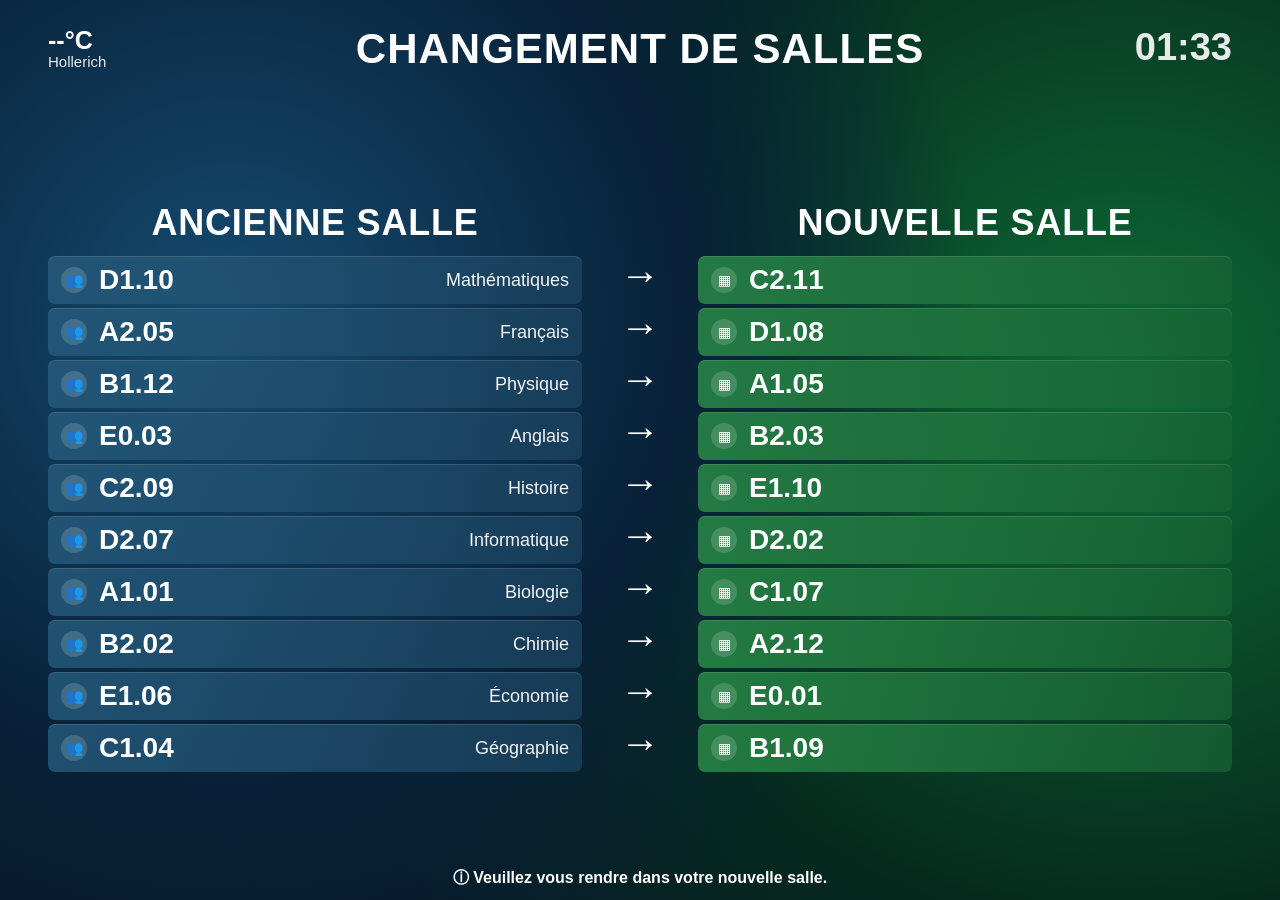
<file: display.html>
<!doctype html>
<html lang="fr">
<head>
  <meta charset="utf-8" />
  <meta name="viewport" content="width=device-width, initial-scale=1" />
  <title>Affichage des salles</title>
  <link rel="stylesheet" href="style.css" />
</head>
<body class="page-display">
  <div class="display-screen">
    <header class="display-top">
      <div>
        <strong id="displayWeatherTemp">--°C</strong>
        <span id="displayWeatherText">Hollerich</span>
      </div>
      <h1>CHANGEMENT DE SALLES</h1>
      <div class="display-time"><span id="displayTime">--:--</span></div>
    </header>

    <main class="room-board">
      <section class="column old-column">
        <h2>ANCIENNE SALLE</h2>
        <div id="oldRooms" class="room-list"></div>
      </section>
      <section class="arrow-column" id="arrows"></section>
      <section class="column new-column">
        <h2>NOUVELLE SALLE</h2>
        <div id="newRooms" class="room-list"></div>
      </section>
    </main>

    <footer class="display-footer">ⓘ Veuillez vous rendre dans votre nouvelle salle.</footer>
  </div>
  <script src="display.js"></script>
</body>
</html>
</file>
<file: style.css>
:root{
  --ink:#071426;
  --muted:#5b6678;
  --bg:#f4f7fb;
  --card:#ffffff;
  --blue:#0d3b5a;
  --green:#176b38;
  --line:#d9e1ea;
  --shadow:0 12px 30px rgba(12,28,54,.12);
}

*{box-sizing:border-box}

html,body{
  margin:0;
  min-height:100%;
  font-family:Arial,Helvetica,sans-serif;
  color:var(--ink);
  background:var(--bg);
}

/* ADMIN-SEITE */

.topbar{
  height:82px;
  background:rgba(255,255,255,.92);
  box-shadow:0 3px 18px rgba(0,0,0,.08);
  display:flex;
  align-items:center;
  justify-content:space-between;
  padding:0 38px;
  position:sticky;
  top:0;
  z-index:10;
}

.top-item{
  display:flex;
  align-items:center;
  gap:12px;
}

.top-item strong{
  display:block;
  font-size:28px;
  line-height:1;
}

.top-item span{
  display:block;
  font-size:16px;
  color:#1e293b;
  margin-top:4px;
}

.weather-icon{font-size:42px}
.locationbox{text-align:right}

.icon{
  width:36px;
  height:36px;
  position:relative;
}

.circle-clock{
  border:3px solid #071426;
  border-radius:50%;
}

.circle-clock:before{
  content:"";
  position:absolute;
  left:16px;
  top:7px;
  width:3px;
  height:11px;
  background:#071426;
  border-radius:3px;
}

.circle-clock:after{
  content:"";
  position:absolute;
  left:16px;
  top:16px;
  width:10px;
  height:3px;
  background:#071426;
  border-radius:3px;
  transform:rotate(35deg);
  transform-origin:left center;
}

.pin:before{
  content:"⌖";
  font-size:34px;
}

.admin-shell{
  padding:18px 32px 34px;
}

.hero-title{
  text-align:center;
  margin:0 0 14px;
}

.hero-title h1{
  font-size:34px;
  margin:0 0 10px;
  letter-spacing:.5px;
}

.hero-title p{
  font-size:18px;
  margin:0;
  color:#192236;
}

.cards-grid{
  display:grid;
  grid-template-columns:1.45fr 1.15fr .8fr;
  gap:18px;
  margin-bottom:18px;
}

.card{
  background:var(--card);
  border-radius:8px;
  box-shadow:var(--shadow);
  padding:24px;
}

.card h2{
  margin:0 0 18px;
  font-size:23px;
}

.dropzone{
  height:180px;
  border:1.5px dashed #bec9d6;
  border-radius:8px;
  display:flex;
  align-items:center;
  justify-content:center;
  flex-direction:column;
  gap:10px;
  text-align:center;
  cursor:pointer;
  background:#fbfdff;
}

.dropzone strong{font-size:20px}

.dropzone span{
  display:block;
  font-size:17px;
  margin-top:6px;
}

.dropzone small{color:#344054}

.excel-icon{
  width:54px;
  height:54px;
  border-radius:7px;
  background:#137d38;
  color:#fff;
  display:flex;
  align-items:center;
  justify-content:center;
  font-size:34px;
  font-weight:800;
}

.small-button,
.display-button{
  border:0;
  border-radius:7px;
  background:#075fd5;
  color:white;
  cursor:pointer;
}

.small-button{
  padding:10px 20px;
  font-size:16px;
}

.status{
  font-size:16px;
  margin:18px 0 0;
  color:#06722a;
}

.table-wrap{
  overflow:auto;
  border:1px solid var(--line);
  border-radius:7px;
}

table{
  width:100%;
  border-collapse:collapse;
  background:white;
}

th,td{
  padding:10px 12px;
  border-bottom:1px solid var(--line);
  text-align:left;
  font-size:15px;
}

th{
  font-weight:800;
  background:#fbfcff;
}

.launch-card{
  display:flex;
  flex-direction:column;
  justify-content:center;
  text-align:center;
}

.display-button{
  width:100%;
  padding:20px 16px;
  font-size:20px;
  font-weight:700;
  display:flex;
  align-items:center;
  justify-content:center;
  gap:16px;
  line-height:1.25;
  background:linear-gradient(135deg,#095bd3,#006eea);
}

.monitor-icon{
  width:46px;
  height:32px;
  border:4px solid #fff;
  border-radius:5px;
  position:relative;
  display:inline-block;
}

.monitor-icon:after{
  content:"";
  position:absolute;
  left:15px;
  bottom:-14px;
  width:14px;
  height:12px;
  background:#fff;
}

.launch-card p{
  color:#475467;
  line-height:1.5;
}

.display-preview{
  height:490px;
  border-radius:8px;
  overflow:hidden;
  box-shadow:var(--shadow);
  background:#071426;
}

.display-preview iframe{
  width:100%;
  height:100%;
  border:0;
}

/* DISPLAY FULLSCREEN */

.page-display{
  background:#071426;
  overflow:hidden;
}

.display-screen{
  width:100vw;
  height:100vh;
  padding:28px 48px 22px;
  background:
    radial-gradient(circle at 18% 35%, #154b70 0%, #082138 38%, transparent 62%),
    radial-gradient(circle at 88% 42%, #0d6b35 0%, #06291d 45%, #061827 74%);
  color:white;
}

.display-top{
  height:78px;
  display:grid;
  grid-template-columns:1fr 2fr 1fr;
  align-items:start;
}

.display-top h1{
  text-align:center;
  font-size:42px;
  margin:0;
  letter-spacing:1px;
  line-height:1;
}

.display-top strong{
  font-size:25px;
  display:block;
  line-height:1;
}

.display-top span{
  font-size:15px;
  opacity:.9;
}

.display-time{
  text-align:right;
}

.display-time span{
  font-size:38px;
  font-weight:800;
  line-height:1;
}

.room-board{
  height:calc(100vh - 138px);
  display:grid;
  grid-template-columns:1fr 72px 1fr;
  gap:22px;
  align-items:center;
}

.column h2{
  text-align:center;
  font-size:36px;
  margin:0 0 12px;
  letter-spacing:.8px;
}

.room-list{
  display:flex;
  flex-direction:column;
  gap:4px;
}

.room-row{
  height:48px;
  border-radius:7px;
  display:grid;
  grid-template-columns:38px 145px 1fr;
  align-items:center;
  padding:0 13px;
  font-size:17px;
  box-shadow:inset 0 1px 0 rgba(255,255,255,.12);
}

.old-column .room-row{
  background:linear-gradient(90deg,rgba(37,90,124,.82),rgba(27,68,97,.74));
}

.new-column .room-row{
  background:linear-gradient(90deg,rgba(39,134,69,.88),rgba(24,99,51,.74));
}

.room-code{
  font-size:28px;
  font-weight:800;
}

.room-info{
  text-align:right;
  font-size:18px;
  opacity:.95;
  white-space:nowrap;
  overflow:hidden;
  text-overflow:ellipsis;
}

.badge{
  width:26px;
  height:26px;
  border-radius:50%;
  display:flex;
  align-items:center;
  justify-content:center;
  background:rgba(255,255,255,.16);
  font-size:14px;
}

.arrow-column{
  display:flex;
  flex-direction:column;
  gap:4px;
  align-items:center;
  justify-content:center;
  padding-top:48px;
}

.arrow{
  height:48px;
  font-size:40px;
  line-height:44px;
}

.display-footer{
  text-align:center;
  font-size:16px;
  font-weight:600;
  height:26px;
}

.empty-message{
  text-align:center;
  font-size:28px;
  padding:60px;
  color:rgba(255,255,255,.85);
}

@media (max-width:1000px){
  .cards-grid{
    grid-template-columns:1fr;
  }

  .topbar{
    height:auto;
    gap:15px;
    align-items:flex-start;
    flex-direction:column;
    padding:18px;
  }

  .locationbox{
    text-align:left;
  }

  .display-screen{
    padding:20px;
  }

  .room-board{
    grid-template-columns:1fr 50px 1fr;
    gap:10px;
  }

  .column h2{
    font-size:24px;
  }

  .room-row{
    grid-template-columns:34px 95px 1fr;
    height:36px;
    font-size:14px;
  }

  .room-code{
    font-size:19px;
  }

  .arrow{
    height:36px;
    font-size:32px;
  }
}


.real-fullscreen-overlay{
  position:fixed;
  inset:0;
  z-index:99999;
  background:#071426;
  cursor:none;
}

.real-fullscreen-frame{
  width:100vw;
  height:100vh;
  border:0;
  display:block;
  background:#071426;
}

.fullscreen-exit-layer{
  position:fixed;
  inset:0;
  z-index:100000;
  border:0;
  background:transparent;
  cursor:none;
  padding:0;
}
</file>
